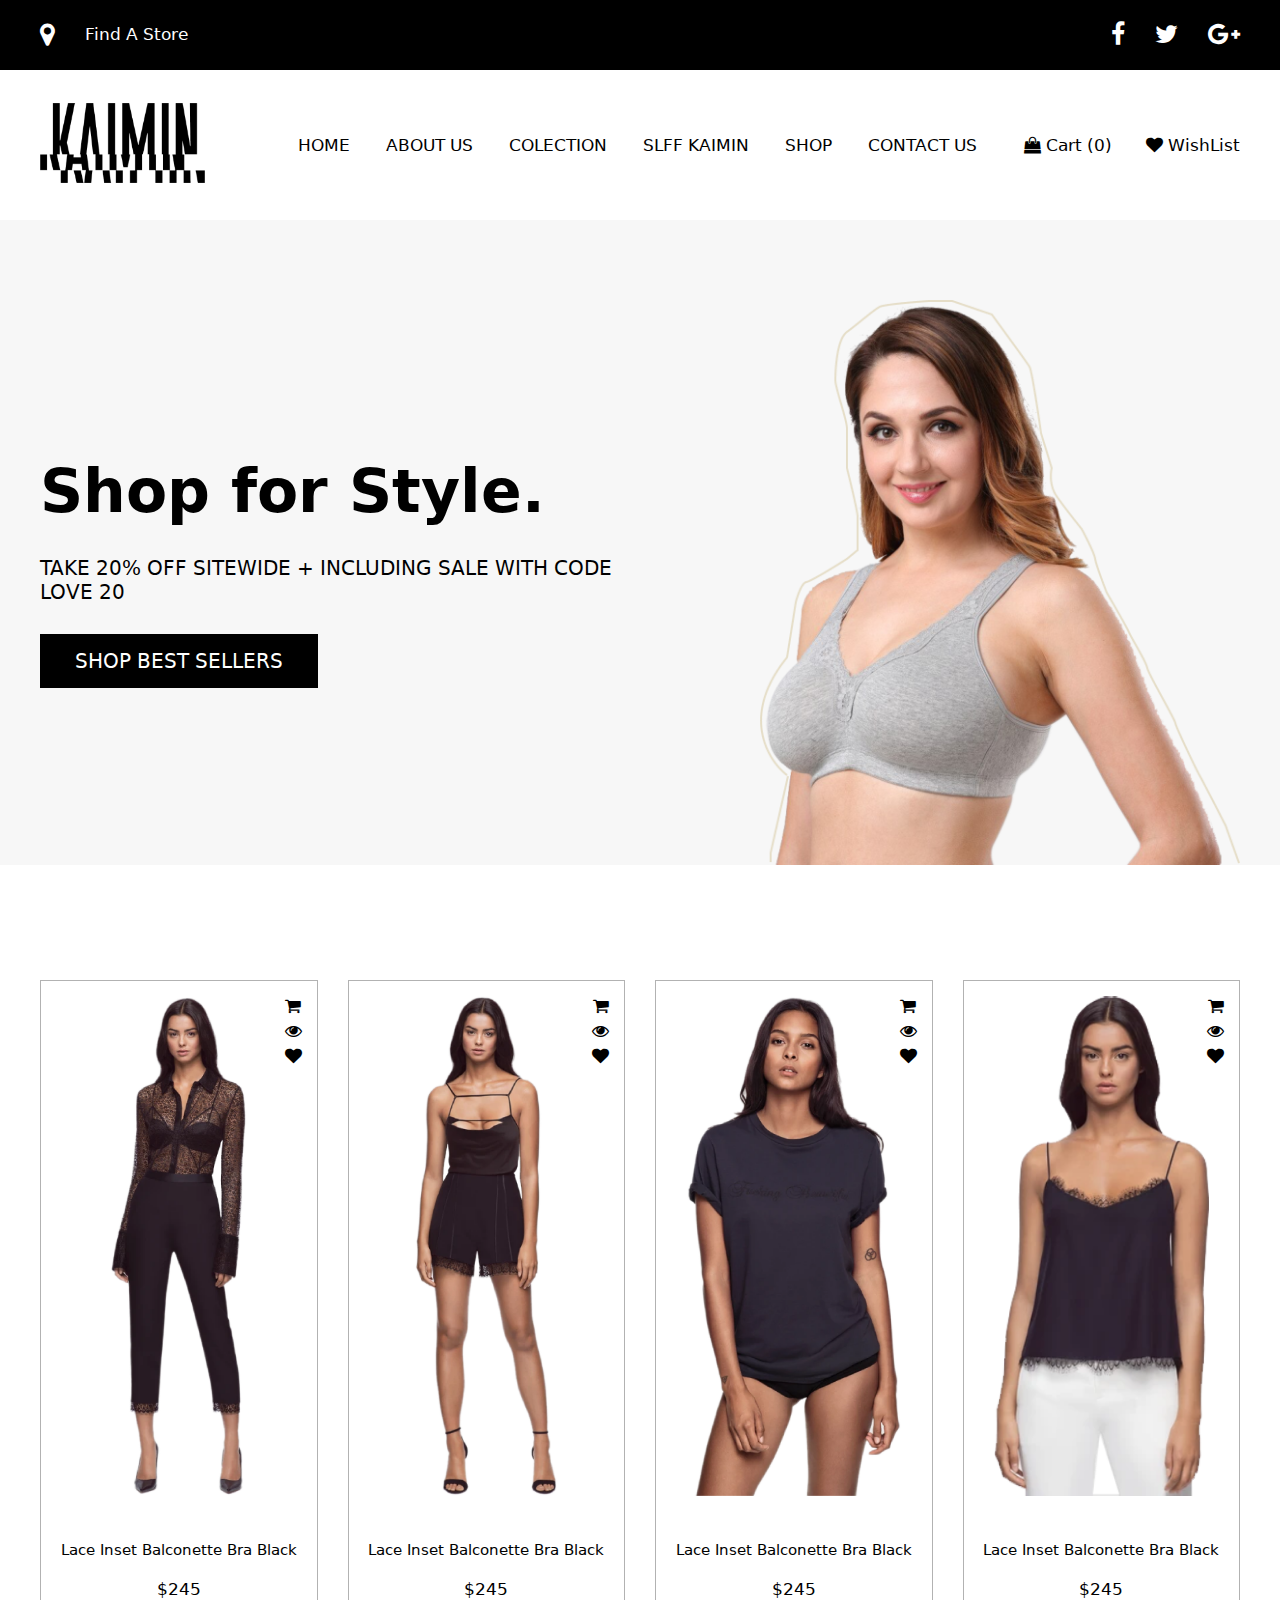
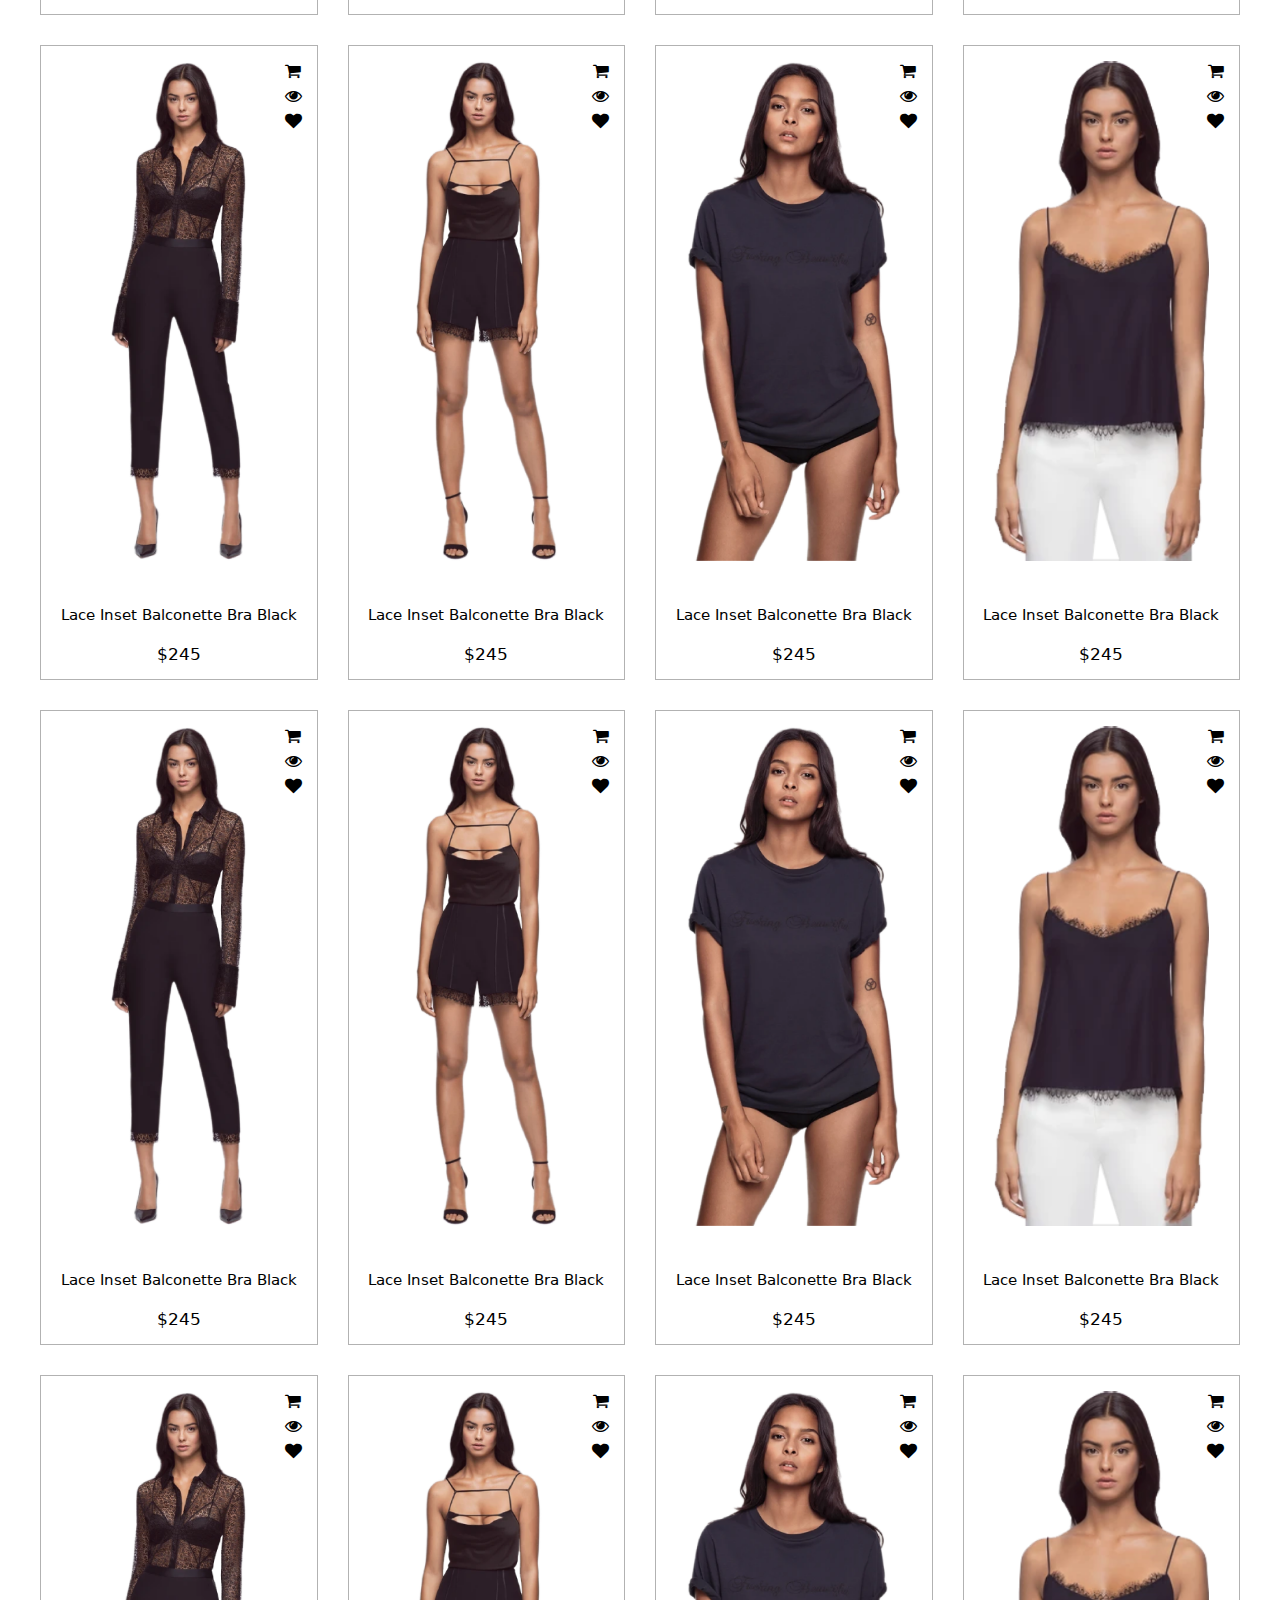
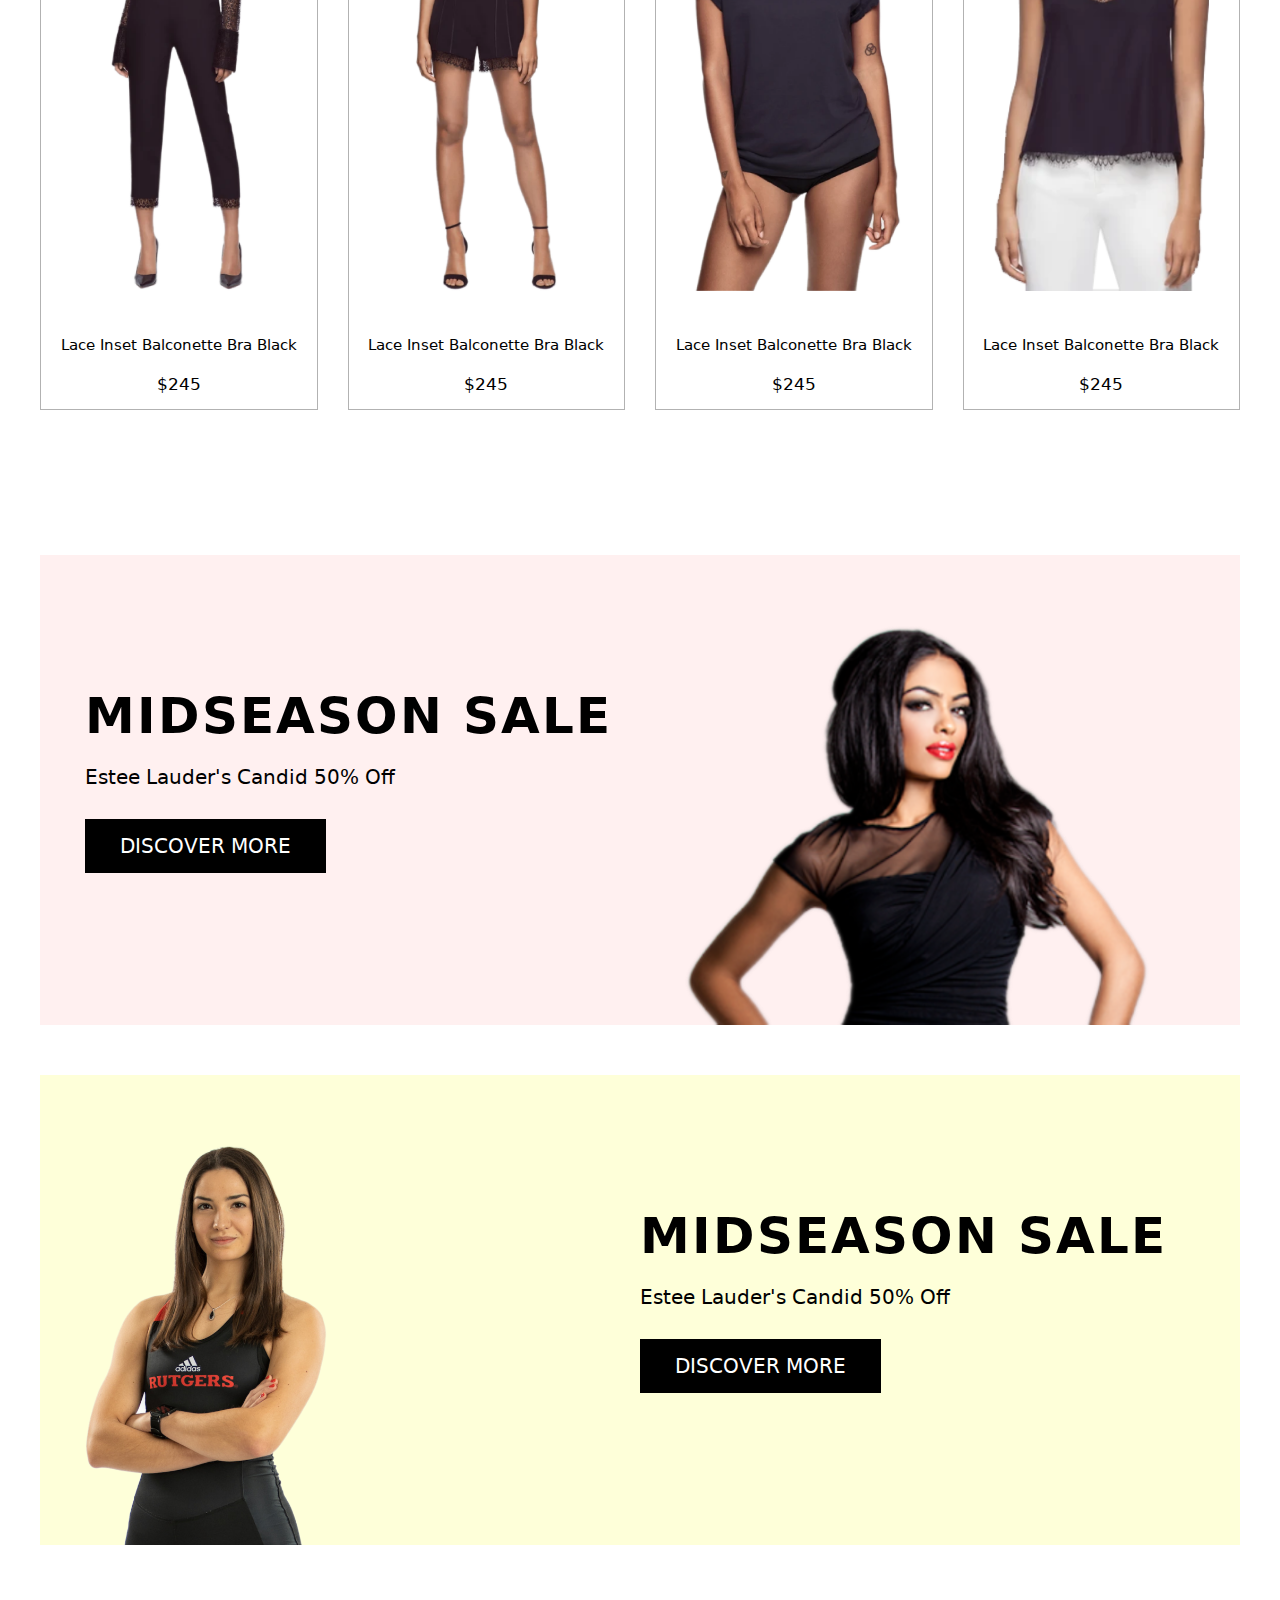
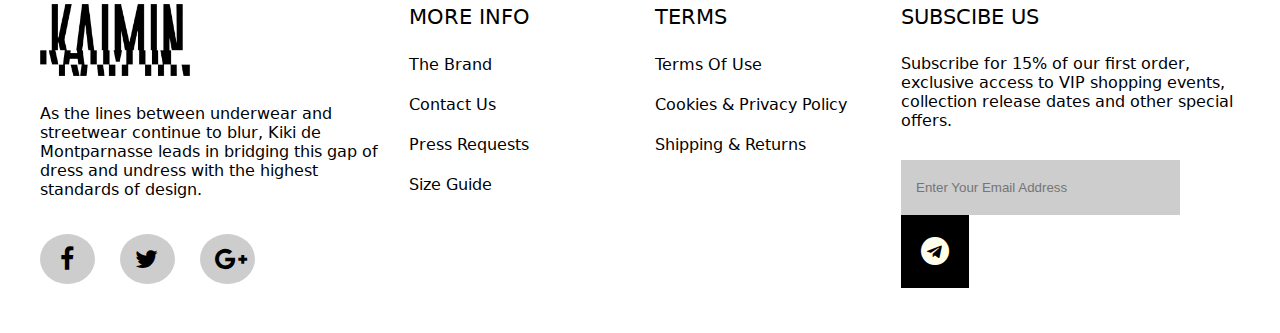
<file: index.html>
<!DOCTYPE html>
<html lang="en-US">
<head>
	<!-- responcive meta tag -->
	<meta charset=utf-8>
	<meta name=viewport content="width=device-width, initial-scale=1">
	<title>KAIMIN CLOTHS</title>
	<!-- cdn for icon fontawesome -->
	<link rel="stylesheet" href="https://cdnjs.cloudflare.com/ajax/libs/font-awesome/4.7.0/css/font-awesome.css" integrity="sha512-5A8nwdMOWrSz20fDsjczgUidUBR8liPYU+WymTZP1lmY9G6Oc7HlZv156XqnsgNUzTyMefFTcsFH/tnJE/+xBg==" crossorigin="anonymous" />
	<!-- link tag for icon and stylesheet -->
	<link rel="icon" href="images/tab-icon.png" type="image/gif" sizes="16x16">
	<link rel="stylesheet" type="text/css" href="css/style.css">
</head>
<body>
<!-- header start -->
	<!-- header-top start -->
	<header class="header-top">
		<div class="container">
			<div class="header-top row">
				<div class="header-top-left">
					<div class="left-top-list">
						<ul>
							<li><a href="#" target="_blank"><i class="fa fa-map-marker" aria-hidden="true"></i></a></li>
							<li><a href="#">find a store</a></li>
						</ul>
					</div>
				</div>
				<div class="header-top-right">
					<div class="right-top-list">
						<ul>
							<li><a href="#" target="_blank"><i class="fa fa-facebook" aria-hidden="true"></i></a></li>
							<li><a href="#" target="_blank"><i class="fa fa-twitter" aria-hidden="true"></i></a></li>
							<li><a href="#" target="_blank"><i class="fa fa-google-plus" aria-hidden="true"></i></a></li>
						</ul>
					</div>
				</div>
			</div>
		</div>
	</header>
	<!-- header top end -->
	<header class="header-main">
		<div class="container">
			<div class="header row">
				<div class="header-left">
					<div class="header-logo">
						<a href="#"><img src="images/h-logo.png" alt="header-logo"></a>
					</div>
				</div>
				<div class="header-right">
					<div class="Header row">
						<div class="header-left-col">
							<ul>
								<li><a href="#">home</a></li>
								<li><a href="#">about us</a></li>
								<li><a href="#">colection</a></li>
								<li><a href="#">Slff Kaimin</a></li>
								<li><a href="#">shop</a></li>
								<li><a href="#">contact us</a></li>
							</ul>
						</div>
						<div class="header-right-col">
							<ul>
								<li><a href="#" target="_blank"><i class="fa fa-shopping-bag" aria-hidden="true"></i>cart (0)</a></li>
								<li><a href="#" target="_blank"><i class="fa fa-heart" aria-hidden="true"></i> wishList</a></li>
							</ul>
						</div>
					</div>
				</div>
			</div>
		</div>
	</header>
<!-- header-end -->
<!-- hero section start -->
	<div class="hero-main">
		<div class="container">
			<div class="hero row">
				<div class="hero-col">
					<div class="hero-header">
					    <h1>Shop for Style.</h1>
				    	<h3>TAKE 20% OFF SITEWIDE  + INCLUDING SALE WITH CODE LOVE 20</h3>
					    <div class="btn">
					    	<a  href="#">shop best sellers</a>
					    </div>
				    </div>
				</div>
				<div class="hero-col">
					<div class="hero-img">
					     <img src="images/hero-img.png" alt="girl">
					</div>
				</div>
			</div>
		</div>
	</div>
<!-- hero section end --> 
<!--   box section start -->
	<div class="box-main pd-top pd-bot">
		<div class="container">
			<div class="box row">
				<div class="box-col">
					<div class="box-img">
						<img src="images/box-one.png" alt="girl">
						<div class="box-icon">
							<ul>
								<li><a href="#"><i class="fa fa-shopping-cart" aria-hidden="true"></i></a></li>
								<li><a href="#"><i class="fa fa-eye" aria-hidden="true"></i></a></li>
								<li><a href="#"><i class="fa fa-heart" aria-hidden="true"></i></a></li>
							</ul>
						</div>
					</div>
					<h3>Lace Inset Balconette Bra Black</h3>
					<div class="box-text">
						<p><span>$</span>245</p>
					</div>
				</div>
				<div class="box-col">
					<div class="box-img">
						<img src="images/box-two.png" alt="girl">
						<div class="box-icon">
							<ul>
								<li><a href="#"><i class="fa fa-shopping-cart" aria-hidden="true"></i></a></li>
								<li><a href="#"><i class="fa fa-eye" aria-hidden="true"></i></a></li>
								<li><a href="#"><i class="fa fa-heart" aria-hidden="true"></i></a></li>
							</ul>
						</div>
					</div>
					<h3>Lace Inset Balconette Bra Black</h3>
					<div class="box-text">
						<p><span>$</span>245</p>
					</div>
				</div>
				<div class="box-col">
					<div class="box-img">
						<img src="images/box-three.png" alt="girl">
						<div class="box-icon">
							<ul>
								<li><a href="#"><i class="fa fa-shopping-cart" aria-hidden="true"></i></a></li>
								<li><a href="#"><i class="fa fa-eye" aria-hidden="true"></i></a></li>
								<li><a href="#"><i class="fa fa-heart" aria-hidden="true"></i></a></li>
							</ul>
						</div>
					</div>
					<h3>Lace Inset Balconette Bra Black</h3>
					<div class="box-text">
						<p><span>$</span>245</p>
					</div>
				</div>
				<div class="box-col">
					<div class="box-img">
						<img src="images/box-four.png" alt="girl">
						<div class="box-icon">
							<ul>
								<li><a href="#"><i class="fa fa-shopping-cart" aria-hidden="true"></i></a></li>
								<li><a href="#"><i class="fa fa-eye" aria-hidden="true"></i></a></li>
								<li><a href="#"><i class="fa fa-heart" aria-hidden="true"></i></a></li>
							</ul>
						</div>
					</div>
					<h3>Lace Inset Balconette Bra Black</h3>
					<div class="box-text">
						<p><span>$</span>245</p>
					</div>
				</div>
				<div class="box-col">
					<div class="box-img max">
						<img src="images/box-one.png" alt="girl">
						<div class="box-icon">
							<ul>
								<li><a href="#"><i class="fa fa-shopping-cart" aria-hidden="true"></i></a></li>
								<li><a href="#"><i class="fa fa-eye" aria-hidden="true"></i></a></li>
								<li><a href="#"><i class="fa fa-heart" aria-hidden="true"></i></a></li>
							</ul>
						</div>
					</div>
					<h3>Lace Inset Balconette Bra Black</h3>
					<div class="box-text">
						<p><span>$</span>245</p>
					</div>
				</div>
				<div class="box-col">
					<div class="box-img">
						<img src="images/box-two.png" alt="girl">
						<div class="box-icon">
							<ul>
								<li><a href="#"><i class="fa fa-shopping-cart" aria-hidden="true"></i></a></li>
								<li><a href="#"><i class="fa fa-eye" aria-hidden="true"></i></a></li>
								<li><a href="#"><i class="fa fa-heart" aria-hidden="true"></i></a></li>
							</ul>
						</div>
					</div>
					<h3>Lace Inset Balconette Bra Black</h3>
					<div class="box-text">
						<p><span>$</span>245</p>
					</div>
				</div>
				<div class="box-col">
					<div class="box-img">
						<img src="images/box-three.png" alt="girl">
						<div class="box-icon">
							<ul>
								<li><a href="#"><i class="fa fa-shopping-cart" aria-hidden="true"></i></a></li>
								<li><a href="#"><i class="fa fa-eye" aria-hidden="true"></i></a></li>
								<li><a href="#"><i class="fa fa-heart" aria-hidden="true"></i></a></li>
							</ul>
						</div>
					</div>
					<h3>Lace Inset Balconette Bra Black</h3>
					<div class="box-text">
						<p><span>$</span>245</p>
					</div>
				</div>
				<div class="box-col">
					<div class="box-img">
						<img src="images/box-four.png" alt="girl">
						<div class="box-icon">
							<ul>
								<li><a href="#"><i class="fa fa-shopping-cart" aria-hidden="true"></i></a></li>
								<li><a href="#"><i class="fa fa-eye" aria-hidden="true"></i></a></li>
								<li><a href="#"><i class="fa fa-heart" aria-hidden="true"></i></a></li>
							</ul>
						</div>
					</div>
					<h3>Lace Inset Balconette Bra Black</h3>
					<div class="box-text">
						<p><span>$</span>245</p>
					</div>
				</div>
				<div class="box-col">
					<div class="box-img">
						<img src="images/box-one.png" alt="girl">
						<div class="box-icon">
							<ul>
								<li><a href="#"><i class="fa fa-shopping-cart" aria-hidden="true"></i></a></li>
								<li><a href="#"><i class="fa fa-eye" aria-hidden="true"></i></a></li>
								<li><a href="#"><i class="fa fa-heart" aria-hidden="true"></i></a></li>
							</ul>
						</div>
					</div>
					<h3>Lace Inset Balconette Bra Black</h3>
					<div class="box-text">
						<p><span>$</span>245</p>
					</div>
				</div>
				<div class="box-col">
					<div class="box-img">
						<img src="images/box-two.png" alt="girl">
						<div class="box-icon">
							<ul>
								<li><a href="#"><i class="fa fa-shopping-cart" aria-hidden="true"></i></a></li>
								<li><a href="#"><i class="fa fa-eye" aria-hidden="true"></i></a></li>
								<li><a href="#"><i class="fa fa-heart" aria-hidden="true"></i></a></li>
							</ul>
						</div>
					</div>
					<h3>Lace Inset Balconette Bra Black</h3>
					<div class="box-text">
						<p><span>$</span>245</p>
					</div>
				</div>
				<div class="box-col">
					<div class="box-img">
						<img src="images/box-three.png" alt="girl">
						<div class="box-icon">
							<ul>
								<li><a href="#"><i class="fa fa-shopping-cart" aria-hidden="true"></i></a></li>
								<li><a href="#"><i class="fa fa-eye" aria-hidden="true"></i></a></li>
								<li><a href="#"><i class="fa fa-heart" aria-hidden="true"></i></a></li>
							</ul>
						</div>
					</div>
					<h3>Lace Inset Balconette Bra Black</h3>
					<div class="box-text">
						<p><span>$</span>245</p>
					</div>
				</div>
				<div class="box-col">
					<div class="box-img">
						<img src="images/box-four.png" alt="girl">
						<div class="box-icon">
							<ul>
								<li><a href="#"><i class="fa fa-shopping-cart" aria-hidden="true"></i></a></li>
								<li><a href="#"><i class="fa fa-eye" aria-hidden="true"></i></a></li>
								<li><a href="#"><i class="fa fa-heart" aria-hidden="true"></i></a></li>
							</ul>
						</div>
					</div>
					<h3>Lace Inset Balconette Bra Black</h3>
					<div class="box-text">
						<p><span>$</span>245</p>
					</div>
				</div>
				<div class="box-col">
					<div class="box-img">
						<img src="images/box-one.png" alt="girl">
						<div class="box-icon">
							<ul>
								<li><a href="#"><i class="fa fa-shopping-cart" aria-hidden="true"></i></a></li>
								<li><a href="#"><i class="fa fa-eye" aria-hidden="true"></i></a></li>
								<li><a href="#"><i class="fa fa-heart" aria-hidden="true"></i></a></li>
							</ul>
						</div>
					</div>
					<h3>Lace Inset Balconette Bra Black</h3>
					<div class="box-text">
						<p><span>$</span>245</p>
					</div>
				</div>
				<div class="box-col">
					<div class="box-img">
						<img src="images/box-two.png" alt="girl">
						<div class="box-icon">
							<ul>
								<li><a href="#"><i class="fa fa-shopping-cart" aria-hidden="true"></i></a></li>
								<li><a href="#"><i class="fa fa-eye" aria-hidden="true"></i></a></li>
								<li><a href="#"><i class="fa fa-heart" aria-hidden="true"></i></a></li>
							</ul>
						</div>
					</div>
					<h3>Lace Inset Balconette Bra Black</h3>
					<div class="box-text">
						<p><span>$</span>245</p>
					</div>
				</div>
				<div class="box-col">
					<div class="box-img">
						<img src="images/box-three.png" alt="girl">
						<div class="box-icon">
							<ul>
								<li><a href="#"><i class="fa fa-shopping-cart" aria-hidden="true"></i></a></li>
								<li><a href="#"><i class="fa fa-eye" aria-hidden="true"></i></a></li>
								<li><a href="#"><i class="fa fa-heart" aria-hidden="true"></i></a></li>
							</ul>
						</div>
					</div>
					<h3>Lace Inset Balconette Bra Black</h3>
					<div class="box-text">
						<p><span>$</span>245</p>
					</div>
				</div>
				<div class="box-col">
					<div class="box-img">
						<img src="images/box-four.png" alt="girl">
						<div class="box-icon">
							<ul>
								<li><a href="#"><i class="fa fa-shopping-cart" aria-hidden="true"></i></a></li>
								<li><a href="#"><i class="fa fa-eye" aria-hidden="true"></i></a></li>
								<li><a href="#"><i class="fa fa-heart" aria-hidden="true"></i></a></li>
							</ul>
						</div>
					</div>
					<h3>Lace Inset Balconette Bra Black</h3>
					<div class="box-text">
						<p><span>$</span>245</p>
					</div>
				</div>
			</div>
		</div>
	</div>
<!-- box section end -->
<!-- middel section start -->
	<div class="middel-one--main">
		<div class="container">
			<div class="middel-one row">
				<div class="middel-col ex">
					<h2>midseason sale</h2>
					<h3>estee lauder's candid 50% off</h3>
					<div class="btn">
						<a href="#">discover more</a>
					</div>
				</div>
				<div class="middel-col">
					<div class="middel-img">
						<img src="images/middel-one.png" alt="girl">
					</div>
				</div>
			</div>
		</div>
	</div>
<!-- middel section two -->
	<div class="middel-two-main">
		<div class="container">
			<div class="middel-two row">
				<div class="middel-col">
					<div class="middel-img">
						<img src="images/middel-two.png" alt="girl">
					</div>
				</div>
				<div class="middel-col">
					<h2>midseason sale</h2>
					<h3>estee lauder's candid 50% off</h3>
					<div class="btn">
						<a href="#">discover more</a>
					</div>
				</div>
			</div>
		</div>
	</div>
<!-- middel section end -->
<!-- foter start -->
	<footer class="footer-main">
		<div class="container">
			<div class="footer row">
				<div class="footer-one">
					<div class="footer-logo">
						<a href="#"><img src="images/h-logo.png" alt="logo"></a>
					</div>
					<div class="footer-text">
						<p>As the lines between underwear and streetwear
						   continue to blur, Kiki de Montparnasse leads in
						   bridging this gap of dress and undress  with the
						   highest standards of design.     
						 </p>
					</div>
					<div class="footer-icon">
						<ul>
							<li><a href="#" target="_blank"><i class="fa fa-facebook" aria-hidden="true"></i></a></li>
							<li><a href="#" target="_blank"><i class="fa fa-twitter" aria-hidden="true"></i></a></li>
							<li><a href="#" target="_blank"><i class="fa fa-google-plus" aria-hidden="true"></i></a></li>
						</ul>
					</div>
				</div>
				<div class="footer-two">
					<div class="footer-header">
						<h4>MORE INFO</h4>
					</div>
					<div class="footer-list">
						<ul>
							<li><a href="#">The Brand</a></li>
							<li><a href="#">Contact us</a></li>
							<li><a href="#">Press Requests</a></li>
							<li><a href="#">Size guide</a></li>
						</ul>
					</div>
				</div>
				<div class="footer-three">
					<div class="footer-header">
						<h4>TERMS</h4>
					</div>
						<div class="footer-list">
						<ul>
							<li><a href="#">Terms of use</a></li>
							<li><a href="#">Cookies & Privacy Policy</a></li>
							<li><a href="#">Shipping & Returns</a></li>
						</ul>
					</div>
				</div>
				<div class="footer-four">
					<div class="footer-header">
						<h4>subScibe us</h4>
					</div>
					<div class="footer-info">
						<p>Subscribe for 15% of our first  order,  exclusive access
						   to VIP shopping  events,  collection  release dates  and
						   other special offers. 
						</p>
					</div>
					<div class="footer-form">
						<form>
						<input type="email" name="Enter Your Email Address"  placeholder="Enter Your Email Address">
						<a href="#"><i class="fa fa-telegram" aria-hidden="true"></i></a>
						</form>
					</div>
				</div>
			</div>
		</div>
	</footer>
<!-- footer end -->

</body>
</html>
</file>
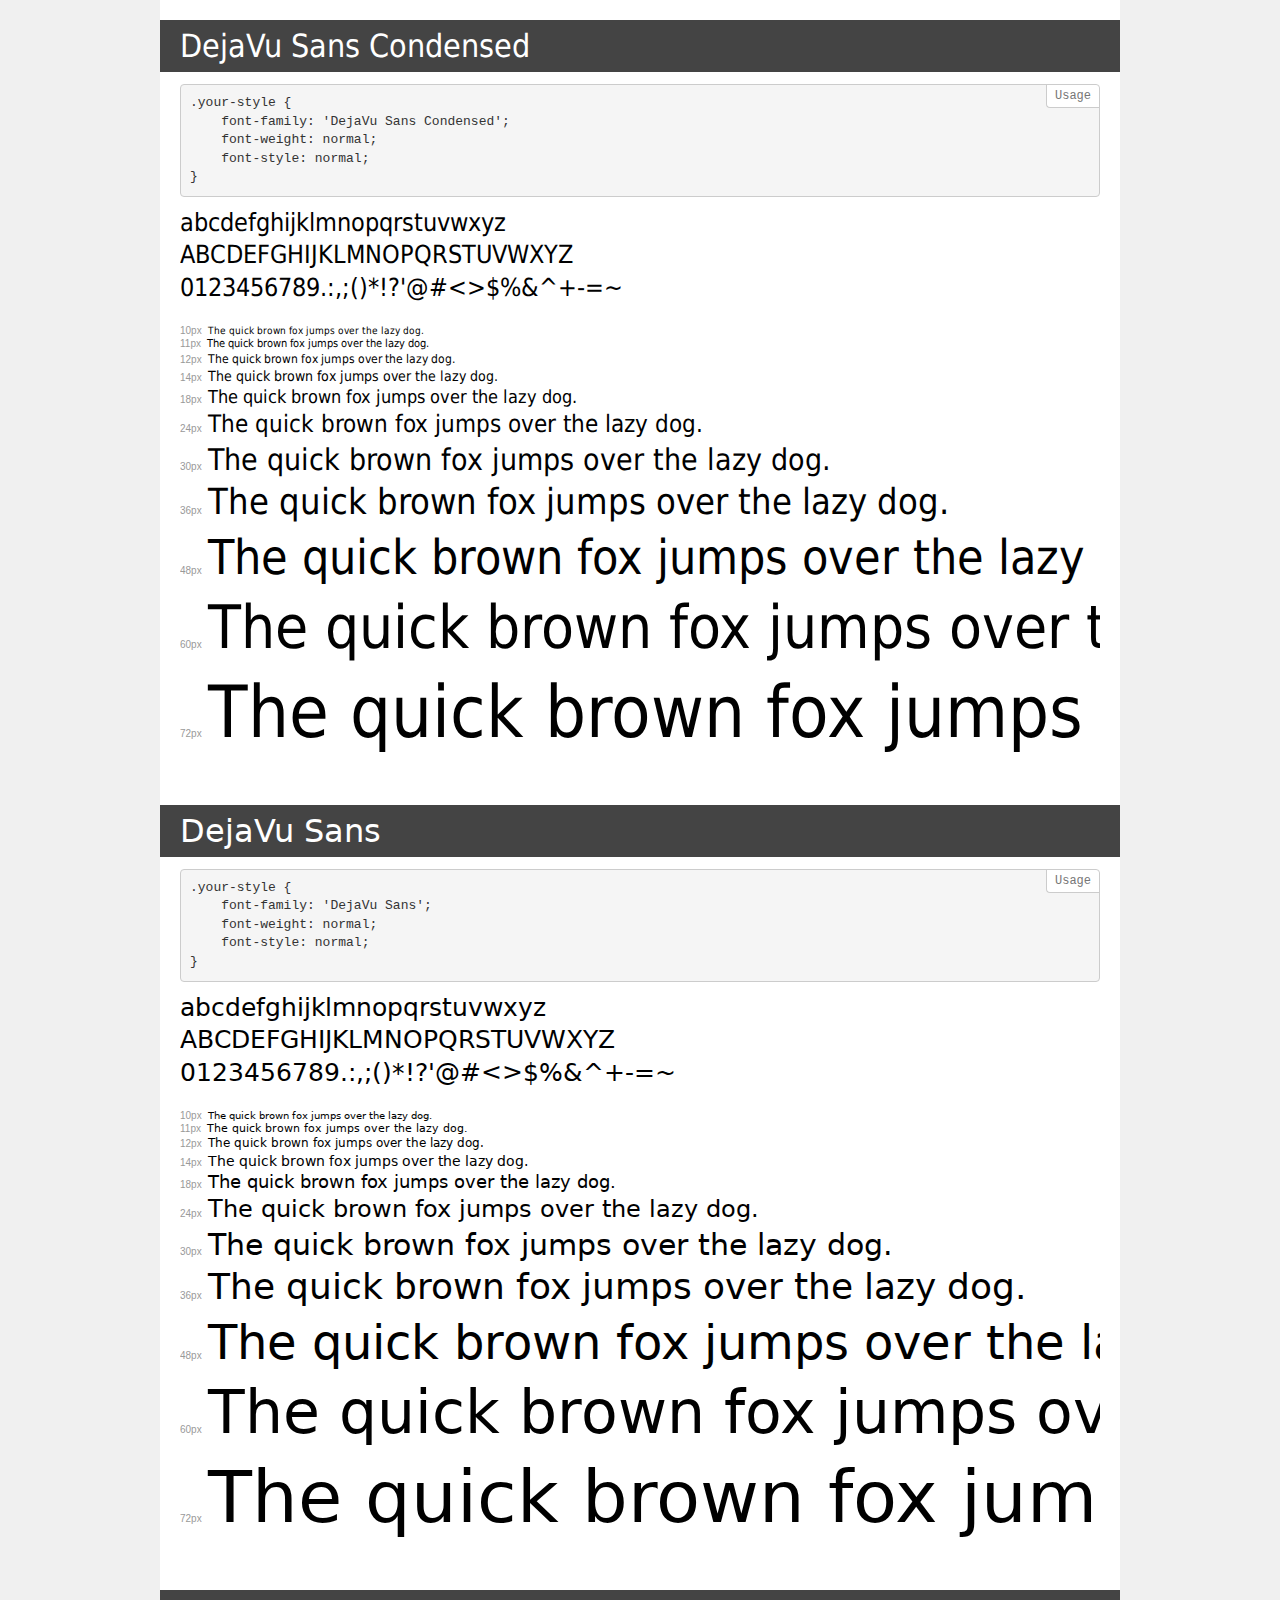
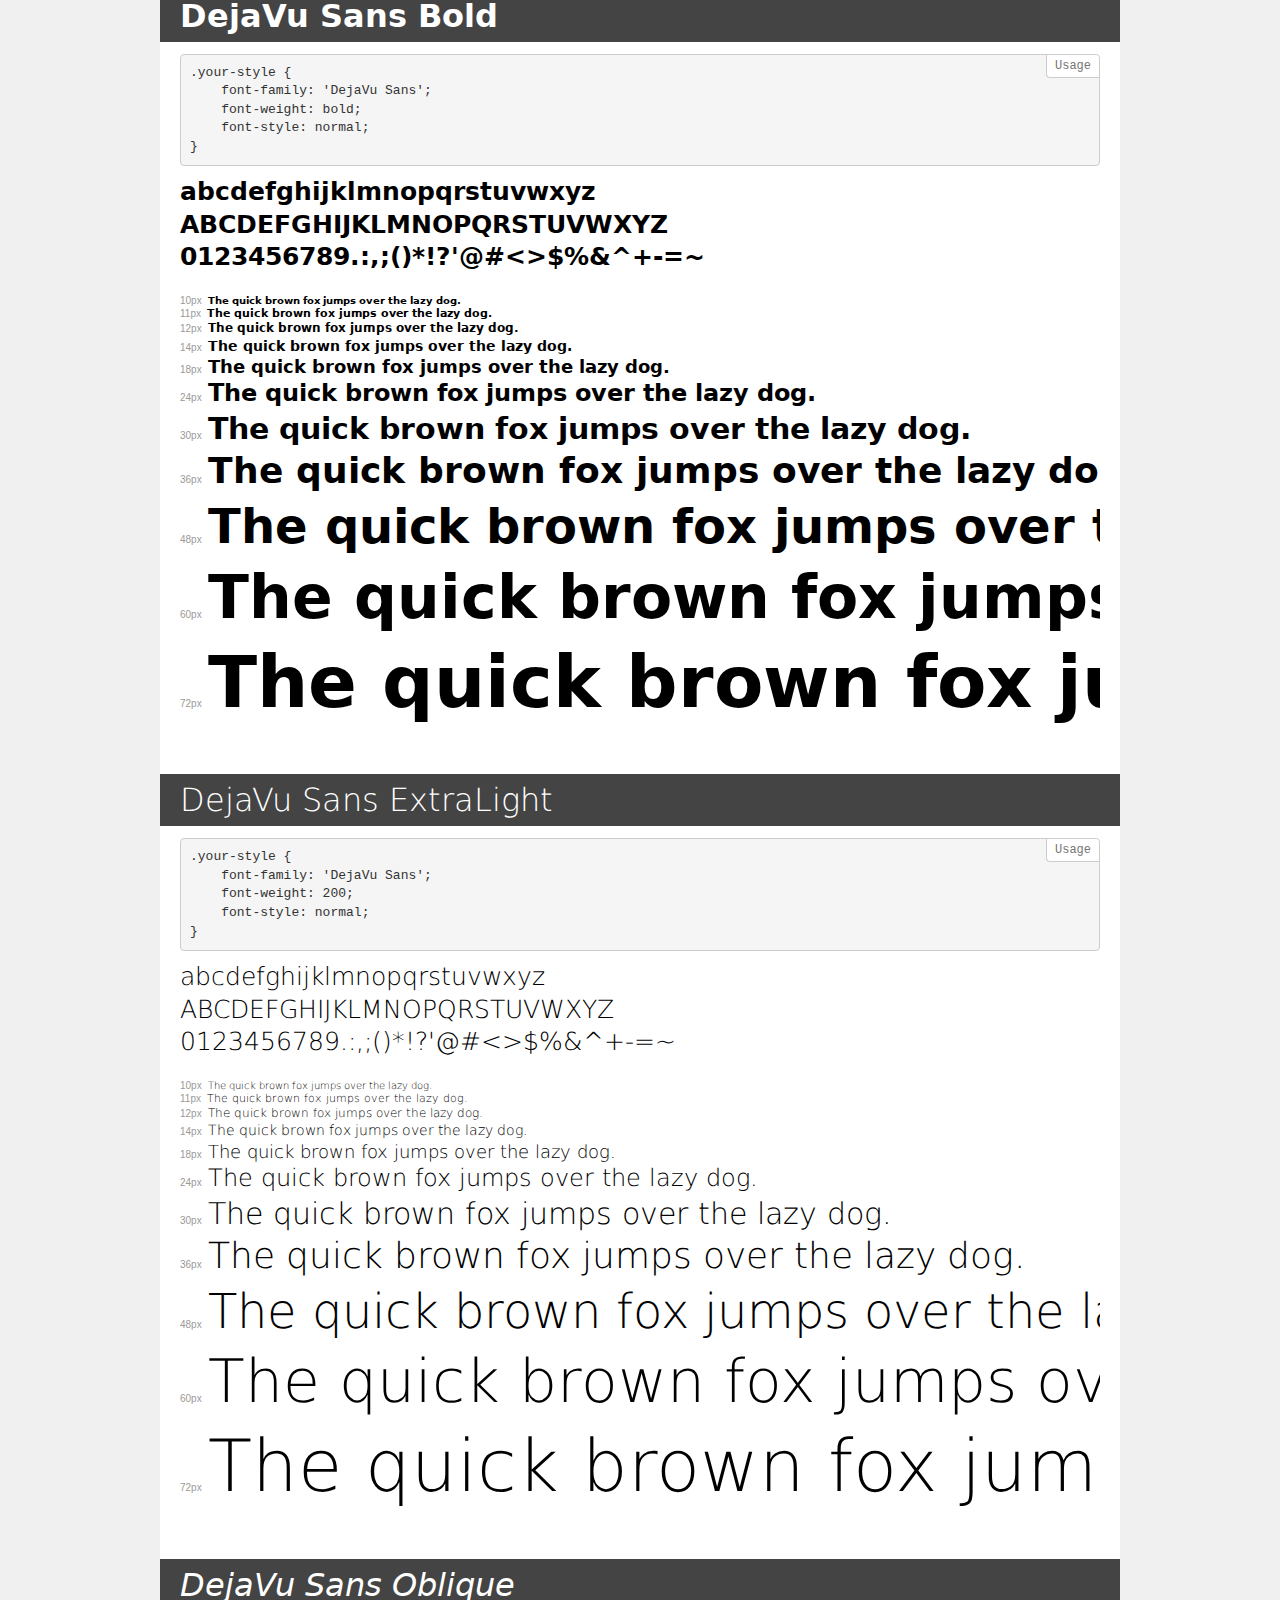
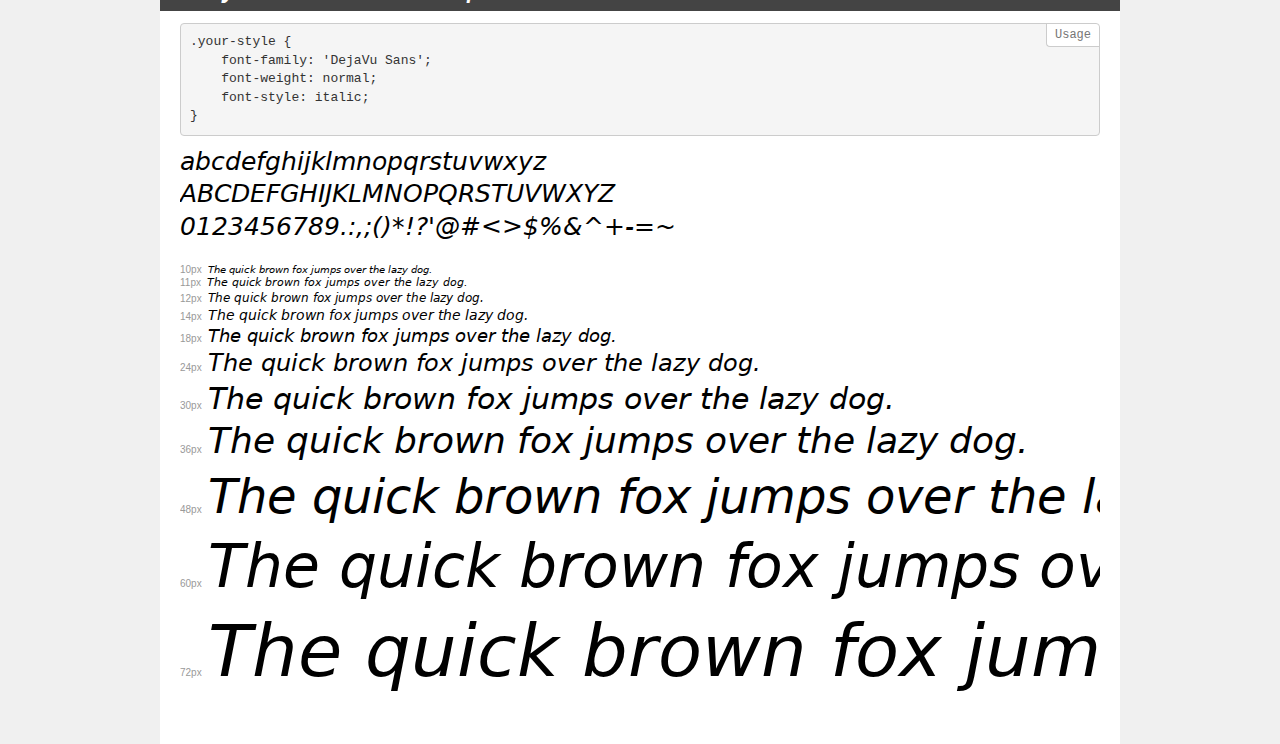
<file: fonts/dejavu-sans/demo.html>
<!DOCTYPE html>
<html lang="en">
<head>
    <meta charset="utf-8">
    <meta http-equiv="X-UA-Compatible" content="IE=edge">
    <meta name="viewport" content="width=device-width, initial-scale=1">
    <meta name="robots" content="noindex, noarchive">
    <meta name="format-detection" content="telephone=no">
    <title>Transfonter demo</title>
    <link href="stylesheet.css" rel="stylesheet">
    <style>
        /*
        http://meyerweb.com/eric/tools/css/reset/
        v2.0 | 20110126
        License: none (public domain)
        */
        html, body, div, span, applet, object, iframe,
        h1, h2, h3, h4, h5, h6, p, blockquote, pre,
        a, abbr, acronym, address, big, cite, code,
        del, dfn, em, img, ins, kbd, q, s, samp,
        small, strike, strong, sub, sup, tt, var,
        b, u, i, center,
        dl, dt, dd, ol, ul, li,
        fieldset, form, label, legend,
        table, caption, tbody, tfoot, thead, tr, th, td,
        article, aside, canvas, details, embed,
        figure, figcaption, footer, header, hgroup,
        menu, nav, output, ruby, section, summary,
        time, mark, audio, video {
            margin: 0;
            padding: 0;
            border: 0;
            font-size: 100%;
            font: inherit;
            vertical-align: baseline;
        }
        /* HTML5 display-role reset for older browsers */
        article, aside, details, figcaption, figure,
        footer, header, hgroup, menu, nav, section {
            display: block;
        }
        body {
            line-height: 1;
        }
        ol, ul {
            list-style: none;
        }
        blockquote, q {
            quotes: none;
        }
        blockquote:before, blockquote:after,
        q:before, q:after {
            content: '';
            content: none;
        }
        table {
            border-collapse: collapse;
            border-spacing: 0;
        }
        /* demo styles */
        body {
            background: #f0f0f0;
            color: #000;
        }
        .page {
            background: #fff;
            width: 920px;
            margin: 0 auto;
            padding: 20px 20px 0 20px;
            overflow: hidden;
        }
        .font-container {
            overflow-x: auto;
            overflow-y: hidden;
            margin-bottom: 40px;
            line-height: 1.3;
            white-space: nowrap;
            padding-bottom: 5px;
        }
        h1 {
            position: relative;
            background: #444;
            font-size: 32px;
            color: #fff;
            padding: 10px 20px;
            margin: 0 -20px 12px -20px;
        }
        .letters {
            font-size: 25px;
            margin-bottom: 20px;
        }
        .s10:before {
            content: '10px';
        }
        .s11:before {
            content: '11px';
        }
        .s12:before {
            content: '12px';
        }
        .s14:before {
            content: '14px';
        }
        .s18:before {
            content: '18px';
        }
        .s24:before {
            content: '24px';
        }
        .s30:before {
            content: '30px';
        }
        .s36:before {
            content: '36px';
        }
        .s48:before {
            content: '48px';
        }
        .s60:before {
            content: '60px';
        }
        .s72:before {
            content: '72px';
        }
        .s10:before, .s11:before, .s12:before, .s14:before,
        .s18:before, .s24:before, .s30:before, .s36:before,
        .s48:before, .s60:before, .s72:before {
            font-family: Arial, sans-serif;
            font-size: 10px;
            font-weight: normal;
            font-style: normal;
            color: #999;
            padding-right: 6px;
        }
        pre {
            display: block;
            position: relative;
            padding: 9px;
            margin: 0 0 10px;
            font-family: Monaco, Menlo, Consolas, "Courier New", monospace;
            font-size: 13px;
            line-height: 1.428571429;
            color: #333;
            font-weight: normal;
            font-style: normal;
            background-color: #f5f5f5;
            border: 1px solid #ccc;
            overflow-x: auto;
            border-radius: 4px;
        }
        pre:after {
            display: block;
            position: absolute;
            right: 0;
            top: 0;
            content: 'Usage';
            line-height: 1;
            padding: 5px 8px;
            font-size: 12px;
            color: #767676;
            background-color: #fff;
            border: 1px solid #ccc;
            border-right: none;
            border-top: none;
            border-radius: 0 4px 0 4px;
            z-index: 10;
        }
        /* responsive */
        @media (max-width: 959px) {
            .page {
                width: auto;
                margin: 0;
            }
        }
    </style>
</head>
<body>
<div class="page">
    <div class="demo">
        <h1 style="font-family: 'DejaVu Sans Condensed'; font-weight: normal; font-style: normal;">DejaVu Sans Condensed</h1>
        <pre>.your-style {
    font-family: 'DejaVu Sans Condensed';
    font-weight: normal;
    font-style: normal;
}</pre>
        <div class="font-container" style="font-family: 'DejaVu Sans Condensed'; font-weight: normal; font-style: normal;">
            <p class="letters">
                abcdefghijklmnopqrstuvwxyz<br>
ABCDEFGHIJKLMNOPQRSTUVWXYZ<br>
                0123456789.:,;()*!?'@#<>$%&^+-=~
            </p>
            <p class="s10" style="font-size: 10px;">The quick brown fox jumps over the lazy dog.</p>
            <p class="s11" style="font-size: 11px;">The quick brown fox jumps over the lazy dog.</p>
            <p class="s12" style="font-size: 12px;">The quick brown fox jumps over the lazy dog.</p>
            <p class="s14" style="font-size: 14px;">The quick brown fox jumps over the lazy dog.</p>
            <p class="s18" style="font-size: 18px;">The quick brown fox jumps over the lazy dog.</p>
            <p class="s24" style="font-size: 24px;">The quick brown fox jumps over the lazy dog.</p>
            <p class="s30" style="font-size: 30px;">The quick brown fox jumps over the lazy dog.</p>
            <p class="s36" style="font-size: 36px;">The quick brown fox jumps over the lazy dog.</p>
            <p class="s48" style="font-size: 48px;">The quick brown fox jumps over the lazy dog.</p>
            <p class="s60" style="font-size: 60px;">The quick brown fox jumps over the lazy dog.</p>
            <p class="s72" style="font-size: 72px;">The quick brown fox jumps over the lazy dog.</p>
        </div>
    </div>
    <div class="demo">
        <h1 style="font-family: 'DejaVu Sans'; font-weight: normal; font-style: normal;">DejaVu Sans</h1>
        <pre>.your-style {
    font-family: 'DejaVu Sans';
    font-weight: normal;
    font-style: normal;
}</pre>
        <div class="font-container" style="font-family: 'DejaVu Sans'; font-weight: normal; font-style: normal;">
            <p class="letters">
                abcdefghijklmnopqrstuvwxyz<br>
ABCDEFGHIJKLMNOPQRSTUVWXYZ<br>
                0123456789.:,;()*!?'@#<>$%&^+-=~
            </p>
            <p class="s10" style="font-size: 10px;">The quick brown fox jumps over the lazy dog.</p>
            <p class="s11" style="font-size: 11px;">The quick brown fox jumps over the lazy dog.</p>
            <p class="s12" style="font-size: 12px;">The quick brown fox jumps over the lazy dog.</p>
            <p class="s14" style="font-size: 14px;">The quick brown fox jumps over the lazy dog.</p>
            <p class="s18" style="font-size: 18px;">The quick brown fox jumps over the lazy dog.</p>
            <p class="s24" style="font-size: 24px;">The quick brown fox jumps over the lazy dog.</p>
            <p class="s30" style="font-size: 30px;">The quick brown fox jumps over the lazy dog.</p>
            <p class="s36" style="font-size: 36px;">The quick brown fox jumps over the lazy dog.</p>
            <p class="s48" style="font-size: 48px;">The quick brown fox jumps over the lazy dog.</p>
            <p class="s60" style="font-size: 60px;">The quick brown fox jumps over the lazy dog.</p>
            <p class="s72" style="font-size: 72px;">The quick brown fox jumps over the lazy dog.</p>
        </div>
    </div>
    <div class="demo">
        <h1 style="font-family: 'DejaVu Sans'; font-weight: bold; font-style: normal;">DejaVu Sans Bold</h1>
        <pre>.your-style {
    font-family: 'DejaVu Sans';
    font-weight: bold;
    font-style: normal;
}</pre>
        <div class="font-container" style="font-family: 'DejaVu Sans'; font-weight: bold; font-style: normal;">
            <p class="letters">
                abcdefghijklmnopqrstuvwxyz<br>
ABCDEFGHIJKLMNOPQRSTUVWXYZ<br>
                0123456789.:,;()*!?'@#<>$%&^+-=~
            </p>
            <p class="s10" style="font-size: 10px;">The quick brown fox jumps over the lazy dog.</p>
            <p class="s11" style="font-size: 11px;">The quick brown fox jumps over the lazy dog.</p>
            <p class="s12" style="font-size: 12px;">The quick brown fox jumps over the lazy dog.</p>
            <p class="s14" style="font-size: 14px;">The quick brown fox jumps over the lazy dog.</p>
            <p class="s18" style="font-size: 18px;">The quick brown fox jumps over the lazy dog.</p>
            <p class="s24" style="font-size: 24px;">The quick brown fox jumps over the lazy dog.</p>
            <p class="s30" style="font-size: 30px;">The quick brown fox jumps over the lazy dog.</p>
            <p class="s36" style="font-size: 36px;">The quick brown fox jumps over the lazy dog.</p>
            <p class="s48" style="font-size: 48px;">The quick brown fox jumps over the lazy dog.</p>
            <p class="s60" style="font-size: 60px;">The quick brown fox jumps over the lazy dog.</p>
            <p class="s72" style="font-size: 72px;">The quick brown fox jumps over the lazy dog.</p>
        </div>
    </div>
    <div class="demo">
        <h1 style="font-family: 'DejaVu Sans'; font-weight: 200; font-style: normal;">DejaVu Sans ExtraLight</h1>
        <pre>.your-style {
    font-family: 'DejaVu Sans';
    font-weight: 200;
    font-style: normal;
}</pre>
        <div class="font-container" style="font-family: 'DejaVu Sans'; font-weight: 200; font-style: normal;">
            <p class="letters">
                abcdefghijklmnopqrstuvwxyz<br>
ABCDEFGHIJKLMNOPQRSTUVWXYZ<br>
                0123456789.:,;()*!?'@#<>$%&^+-=~
            </p>
            <p class="s10" style="font-size: 10px;">The quick brown fox jumps over the lazy dog.</p>
            <p class="s11" style="font-size: 11px;">The quick brown fox jumps over the lazy dog.</p>
            <p class="s12" style="font-size: 12px;">The quick brown fox jumps over the lazy dog.</p>
            <p class="s14" style="font-size: 14px;">The quick brown fox jumps over the lazy dog.</p>
            <p class="s18" style="font-size: 18px;">The quick brown fox jumps over the lazy dog.</p>
            <p class="s24" style="font-size: 24px;">The quick brown fox jumps over the lazy dog.</p>
            <p class="s30" style="font-size: 30px;">The quick brown fox jumps over the lazy dog.</p>
            <p class="s36" style="font-size: 36px;">The quick brown fox jumps over the lazy dog.</p>
            <p class="s48" style="font-size: 48px;">The quick brown fox jumps over the lazy dog.</p>
            <p class="s60" style="font-size: 60px;">The quick brown fox jumps over the lazy dog.</p>
            <p class="s72" style="font-size: 72px;">The quick brown fox jumps over the lazy dog.</p>
        </div>
    </div>
    <div class="demo">
        <h1 style="font-family: 'DejaVu Sans'; font-weight: normal; font-style: italic;">DejaVu Sans Oblique</h1>
        <pre>.your-style {
    font-family: 'DejaVu Sans';
    font-weight: normal;
    font-style: italic;
}</pre>
        <div class="font-container" style="font-family: 'DejaVu Sans'; font-weight: normal; font-style: italic;">
            <p class="letters">
                abcdefghijklmnopqrstuvwxyz<br>
ABCDEFGHIJKLMNOPQRSTUVWXYZ<br>
                0123456789.:,;()*!?'@#<>$%&^+-=~
            </p>
            <p class="s10" style="font-size: 10px;">The quick brown fox jumps over the lazy dog.</p>
            <p class="s11" style="font-size: 11px;">The quick brown fox jumps over the lazy dog.</p>
            <p class="s12" style="font-size: 12px;">The quick brown fox jumps over the lazy dog.</p>
            <p class="s14" style="font-size: 14px;">The quick brown fox jumps over the lazy dog.</p>
            <p class="s18" style="font-size: 18px;">The quick brown fox jumps over the lazy dog.</p>
            <p class="s24" style="font-size: 24px;">The quick brown fox jumps over the lazy dog.</p>
            <p class="s30" style="font-size: 30px;">The quick brown fox jumps over the lazy dog.</p>
            <p class="s36" style="font-size: 36px;">The quick brown fox jumps over the lazy dog.</p>
            <p class="s48" style="font-size: 48px;">The quick brown fox jumps over the lazy dog.</p>
            <p class="s60" style="font-size: 60px;">The quick brown fox jumps over the lazy dog.</p>
            <p class="s72" style="font-size: 72px;">The quick brown fox jumps over the lazy dog.</p>
        </div>
    </div>
</div>
</body>
</html>
</file>
<file: css/style.css>
/* font cdn and local font-face */
@font-face { font-family: 'DejaVu Sans'; src: url('../fonts/dejavu-sans/DejaVuSans.eot'); src: url('../fonts/dejavu-sans/DejaVuSans.eot?#iefix') format('embedded-opentype'), url('../fonts/dejavu-sans/DejaVuSans.woff2') format('woff2'), url('../fonts/dejavu-sans/DejaVuSans.woff') format('woff'), url('../fonts/dejavu-sans/DejaVuSans.ttf') format('truetype'), url('../fonts/dejavu-sans/DejaVuSans.svg#DejaVuSans') format('svg'); font-weight: normal; font-style: normal; font-display: swap; }
@font-face { font-family: 'DejaVu Sans'; src: url('../fonts/dejavu-sans/DejaVuSans-Bold.eot'); src: url('../fonts/dejavu-sans/DejaVuSans-Bold.eot?#iefix') format('embedded-opentype'), url('../fonts/dejavu-sans/DejaVuSans-Bold.woff2') format('woff2'), url('../fonts/dejavu-sans/DejaVuSans-Bold.woff') format('woff'), url('../fonts/dejavu-sans/DejaVuSans-Bold.ttf') format('truetype'), url('../fonts/dejavu-sans/DejaVuSans-Bold.svg#DejaVuSans-Bold') format('svg'); font-weight: bold; font-style: normal; font-display: swap; }
@font-face { font-family: 'DejaVu Sans'; src: url('../fonts/dejavu-sans/DejaVuSans-Oblique.eot'); src: url('../fonts/dejavu-sans/DejaVuSans-Oblique.eot?#iefix') format('embedded-opentype'), url('../fonts/dejavu-sans/DejaVuSans-Oblique.woff2') format('woff2'), url('../fonts/dejavu-sans/DejaVuSans-Oblique.woff') format('woff'), url('../fonts/dejavu-sans/DejaVuSans-Oblique.ttf') format('truetype'), url('../fonts/dejavu-sans/DejaVuSans-Oblique.svg#DejaVuSans-Oblique') format('svg'); font-weight: normal; font-style: italic; font-display: swap; }

/* universal selector */
*, *:after, *:before { box-sizing: border-box; -webkit-box-sizing: border-box; -ms-box-sizing: border-box; -moz-box-sizing: border-box; -o-box-sizing: border-box; }

/* comman class selector */
body { margin: 0; padding: 0; font-weight: 100; color: #000; font-size: 17px; font-family: 'DejaVu Sans'; }
h1, h2, h3, h4, h5, h6, span { margin: 0; padding: 0; color: #000000; }
h1 { font-size: 60px; font-weight: 600; padding-bottom: 30px; }
h2 { font-size: 50px; font-weight: 600; padding-bottom: 20px; text-transform: uppercase; letter-spacing: 2px; }
h3 { font-size: 20px; font-weight: 400; padding-bottom: 20px; }
h4 { font-size: 21px; font-weight: 400; padding-bottom: 10px; text-transform: uppercase; }
p { margin: 0; padding: 0; }
ul { margin: 0; padding: 0; }
ul li { list-style: none; }
a { text-decoration: none; color: #fff; transition: all 600ms ease 0s; }
a:hover { color: #000; }
img { max-width: 100%; height: auto; }
.container { margin-left: auto; margin-right: auto; padding: 0px 15px; width: 1230px; }
.container:after { width: 100%; display: table; clear: both; }
.row { display: flex; flex-wrap: wrap; align-items: center; width: auto; }
.btn { padding: 10px 0px; text-transform: uppercase; font-size: 20px; }
.btn a { display: inline-block; background-color: #000; padding: 15px 35px; margin: 0px 10px 10px 0px; position: relative; }
.btn a:hover { color: #000; z-index: 1; box-shadow: 5px 5px 6px 3px #000000b0; }
.btn a:after { content: ""; position: absolute; top: 0; left: 0; background-color: #fff; width: 100%; height: 0%; transition: all 900ms ease 0s; z-index: -1; }
.btn a:hover:after, .btn a:hover:before { height: 100%; }
.btn a:before { content: ""; position: absolute; bottom: 0; right: 0; background-color: #fff; width: 100%; height: 0%; transition: all 900ms ease 0s; z-index: -1; }
.pd-top { padding-top: 100px; }
.pd-bot { padding-bottom: 80px; }

/* header start */

/* header-top start */
header.header-top { display: block; width: 100%; background-color: #000; }
.header-top-left { width: 50%; text-align: left; }
.left-top-list ul { display: flex; align-items: center; }
.left-top-list ul li { text-transform: capitalize; }
.left-top-list ul li:first-child a { font-size: 26px; padding-left: inherit; }
.left-top-list ul li:last-child a { padding: 24px 15px 26px; }
.left-top-list ul { display: flex; align-items: center; }
.header-top-right { width: 50%; text-align: right; }
.left-top-list ul li a { display: block; padding: 20px 15px; position: relative; }
.right-top-list ul { display: flex; align-items: center; justify-content: flex-end; }
.right-top-list ul li { font-size: 25px; }
.right-top-list ul li:last-child a { padding-right: inherit; }
.right-top-list ul li a { display: block; padding: 20px 15px 21px; position: relative; }
.left-top-list ul li a:hover, .right-top-list ul li a:hover { z-index: 1; }
.left-top-list ul li a:after, .right-top-list ul li a:after { content: ""; width: 0%; height: 100%; position: absolute; top: 0; left: 0; background-color: #fff0f0; transition: all 1s ease 0s; z-index: -1; }
.left-top-list ul li a:hover:after, .right-top-list ul li a:hover:after { width: 100%; }

/* header-top end */
header.header-main { display: block; width: 100%; }
.header-left-col ul li a { display: block; color: #000; padding: 65px 18px; }
.header.row { align-items: center; }
.header-left-col ul { display: flex; align-items: center; }
.header-left { width: 20%; }
.header-logo img { display: block; width: auto; object-fit: cover; height: 80px; }
.header-logo { width: 166px; padding: 33px 0px; }
.header-right { width: 80%; }
.header-logo a { display: inline-block; }
.header-right-col ul li a { display: inline-block; color: #000; padding: 65px 17px; }
.header-left-col { width: 75%; }
.header-right-col ul { display: flex; align-items: center; justify-content: flex-end; }
.header-right-col { width: 25%; }
.header-left-col ul li { text-transform: uppercase; }
.header-right-col ul li { text-transform: capitalize; }
.header-right-col ul li:first-child a i { padding-right: 5px; }
.header-right-col ul li:last-child a { padding-right: inherit; }
.header-left-col ul li a:hover, .header-right-col ul li a:hover { color: #fff; background-color: #000; }

/* header end

/* hero sec start */
.hero-main { width: 100%; display: block; background-color: #f7f7f7; padding: 80px 0px 0px; }
.hero-col { width: 50%; }
.hero-img img { display: block; object-fit: cover; max-height: 565px; width: 100%; }
.hero-img { width: 100%; max-width: 480px; margin: 0 0 0 auto; }

/* hro sec end */

/* box sec start */
.box-main { display: block; width: 100%; }
.box.row { margin: 0px -15px; }
.box-col { width: calc(100% / 4 - 30px); padding: 15px; border: 1px solid #b2b2b2; margin: 15px; text-align: center; }
.box-img img { display: block; width: auto; height: 500px; margin: 0 auto; }
.box-img { width: 100%; position: relative; }
.box-icon ul li a { color: #000; display: inline-block; }
.box-icon ul li { display: block; padding-bottom: 5px; }
.box-icon { position: absolute; top: 0; right: 0; }
.box-col h3 { font-size: 15px; padding-top: 45px; }

/* box sec end */

/* middel sec start */
.middel-one--main { display: block; width: 100%; padding: 50px 0px 0px; }
.middel-one { background-color: #fff0f0; }
.middel-col { width: 50%; }
.middel-img img { display: block; width: auto; height: 400px; object-fit: contain; object-position: bottom; padding-left: 45px; }
.middel-img { width: 600px; padding-top: 70px; }
.middel-col h3 { text-transform: capitalize; }

/* middel  sec two */
.middel-two-main { display: block; width: 100%; padding: 50px 0px 0px; }
.middel-two { background-color: #feffd9; }
.middel-one .ex { padding-left: 45px; }

/* middel sec end */

/* footer start */
.footer-one { width: 30%; padding: 15px; }
.footer-two { width: 20%; padding: 15px; }
.footer-three { width: 20%; padding: 15px; }
.footer-four { width: 30%; padding: 15px; }
footer.footer-main { display: block; width: 100%; padding: 30px 0px; }
.footer-logo a { display: inline-block; }
.footer-logo img { display: block; width: auto; object-fit: contain; height: 100px; }
.footer-logo { width: 150px; padding-bottom: 10px; }
.footer.row { align-items: inherit; margin: 0px -15px; }
.footer-text { padding-bottom: 35px; font-size: 16px; }
.footer-icon ul li a { display: inline-block; color: #000; background-color: #cdcdcd; border-radius: 100%; width: 55px; height: 50px; padding: 11px 0px 0px 15px; font-size: 25px; }
.footer-icon ul li { display: inline-block; padding-right: 20px; }
.footer-icon ul li:first-child a { padding: 11px 0px 0px 20px; }
.footer-header { padding: 15px 0px 15px; }
.footer-list ul li { display: block; text-transform: capitalize; padding-bottom: 20px; }
.footer-list ul li a { display: inline-block; color: #000; font-size: 16px; }
.footer-info { font-size: 16px; padding-bottom: 30px; }
.footer-form form input[type="email"] { border: none; background-color: #cdcdcd; padding: 20px 87px 20px 15px; }
.footer-form form a { display: inline-block; color: #FFE; background-color: #000; padding: 20px 20px; font-size: 28px; }
.footer-form form { display: flex; flex-wrap: wrap; }
.footer-icon ul li a:hover { color: #fff; background-color: #000; }
.footer-list ul li a:hover { color: #cdcdcd; }

/* footer end */

/*  media query  */

/*/// Large devices (laptops/desktops, 992px and up) /// */
@media  (max-width:1230px) {
	.container { width: 980px; }
	.header-logo img { height: 60px; }
	.header-logo { width: 135px; }
	.header-left { width: 15%; }
	.header-right { width: 85%; }
	.header-left-col ul li a { font-size: 15px; padding: 56px 13px; }
	.header-right-col ul li a { font-size: 15px; padding: 56px 10px; }
	.hero-main { padding: 80px 0px 0px; }
	.hero-img { max-width: 375px; }
	.hero-header h1 { font-size: 56px; }
	.hero-header h3 { font-size: 18px; }
	.btn { font-size: 19px; }
	.box-main.pd-top.pd-bot { padding: 50px 0px; }
	.box-img img { height: 400px; }
	.middel-img img { padding: 0; }
	.middel-img { width: 100%; max-width: 440px; margin: 0 auto; padding-top: 40px; }
	.middel-col.ex { padding: 20px; }
	.middel-col h2 { font-size: 40px; }
	.footer-form form input[type="email"] { padding: 10px 12px 10px 15px; }
	.footer-form form a { padding: 10px 10px; }
}

/*/// Medium devices (landscape tablets, 768px and up) /// */
@media (max-width:992px) {
	.container { width: 750px; }
	.header-right { width: 100%; display: none; }
	.header-left { width: 100%; }
	.header-logo { width: 100%; text-align: center; }
	.hero-img { max-width: 300px; }
	.hero-main { padding: 50px 0px 0px; }
	.hero-header h1 { font-size: 42px; }
	.hero-header h3 { font-size: 16px; }
	.btn { font-size: 16px; }
	.box.row { width: 100%; margin: inherit; }
	.box-col { width: calc(100% / 3 - 30px); }
	.middel-col h2 { font-size: 32px; }
	.middel-col.ex { padding: 5px; }
	.middel-img img {height: 335px;}
	.middel-col h3 { font-size: 18px; }
	.footer.row { width: 100%; margin: inherit; }
	.footer-one, .footer-two, .footer-three, .footer-four { width: 50%; }
}

/* Small devices (portrait tablets and large phones, 576px and up) */
@media (max-width:768px) {
	.container { width: 560px; }
	.hero-col { width: 100%; }
	.hero-img { margin: 0 0 0 auto; }
	.box-col { width: 100%; max-width: 300px; margin: 15px auto; }
	.box-main.pd-top.pd-bot { padding: 30px 0px; }
	.middel-one--main { padding: 25px 0px; }
	.middel-col { width: 100%; }
	.middel-col h2 { padding-top:  20px;  }
	.middel-col.ex { padding: 20px; }
	.middel-img img { height: 300px; margin: 0 auto; }
	.middel-img { width: 100%; padding-top: 20px; }
	.footer-one, .footer-two, .footer-three, .footer-four { width: 100%; }
}

@media (max-width: 576px){
	.container	{ width: 360px; }
	.hero-header h1 { font-size: 39px; }
	.middel-col { padding: 0px 20px; }
}
</file>
<file: fonts/dejavu-sans/stylesheet.css>
@font-face {
    font-family: 'DejaVu Sans Condensed';
    src: url('DejaVuSansCondensed.eot');
    src: url('DejaVuSansCondensed.eot?#iefix') format('embedded-opentype'),
        url('DejaVuSansCondensed.woff2') format('woff2'),
        url('DejaVuSansCondensed.woff') format('woff'),
        url('DejaVuSansCondensed.ttf') format('truetype'),
        url('DejaVuSansCondensed.svg#DejaVuSansCondensed') format('svg');
    font-weight: normal;
    font-style: normal;
    font-display: swap;
}

@font-face {
    font-family: 'DejaVu Sans';
    src: url('DejaVuSans.eot');
    src: url('DejaVuSans.eot?#iefix') format('embedded-opentype'),
        url('DejaVuSans.woff2') format('woff2'),
        url('DejaVuSans.woff') format('woff'),
        url('DejaVuSans.ttf') format('truetype'),
        url('DejaVuSans.svg#DejaVuSans') format('svg');
    font-weight: normal;
    font-style: normal;
    font-display: swap;
}

@font-face {
    font-family: 'DejaVu Sans';
    src: url('DejaVuSans-Bold.eot');
    src: url('DejaVuSans-Bold.eot?#iefix') format('embedded-opentype'),
        url('DejaVuSans-Bold.woff2') format('woff2'),
        url('DejaVuSans-Bold.woff') format('woff'),
        url('DejaVuSans-Bold.ttf') format('truetype'),
        url('DejaVuSans-Bold.svg#DejaVuSans-Bold') format('svg');
    font-weight: bold;
    font-style: normal;
    font-display: swap;
}

@font-face {
    font-family: 'DejaVu Sans';
    src: url('DejaVuSans-ExtraLight.eot');
    src: url('DejaVuSans-ExtraLight.eot?#iefix') format('embedded-opentype'),
        url('DejaVuSans-ExtraLight.woff2') format('woff2'),
        url('DejaVuSans-ExtraLight.woff') format('woff'),
        url('DejaVuSans-ExtraLight.ttf') format('truetype'),
        url('DejaVuSans-ExtraLight.svg#DejaVuSans-ExtraLight') format('svg');
    font-weight: 200;
    font-style: normal;
    font-display: swap;
}

@font-face {
    font-family: 'DejaVu Sans';
    src: url('DejaVuSans-Oblique.eot');
    src: url('DejaVuSans-Oblique.eot?#iefix') format('embedded-opentype'),
        url('DejaVuSans-Oblique.woff2') format('woff2'),
        url('DejaVuSans-Oblique.woff') format('woff'),
        url('DejaVuSans-Oblique.ttf') format('truetype'),
        url('DejaVuSans-Oblique.svg#DejaVuSans-Oblique') format('svg');
    font-weight: normal;
    font-style: italic;
    font-display: swap;
}
</file>
